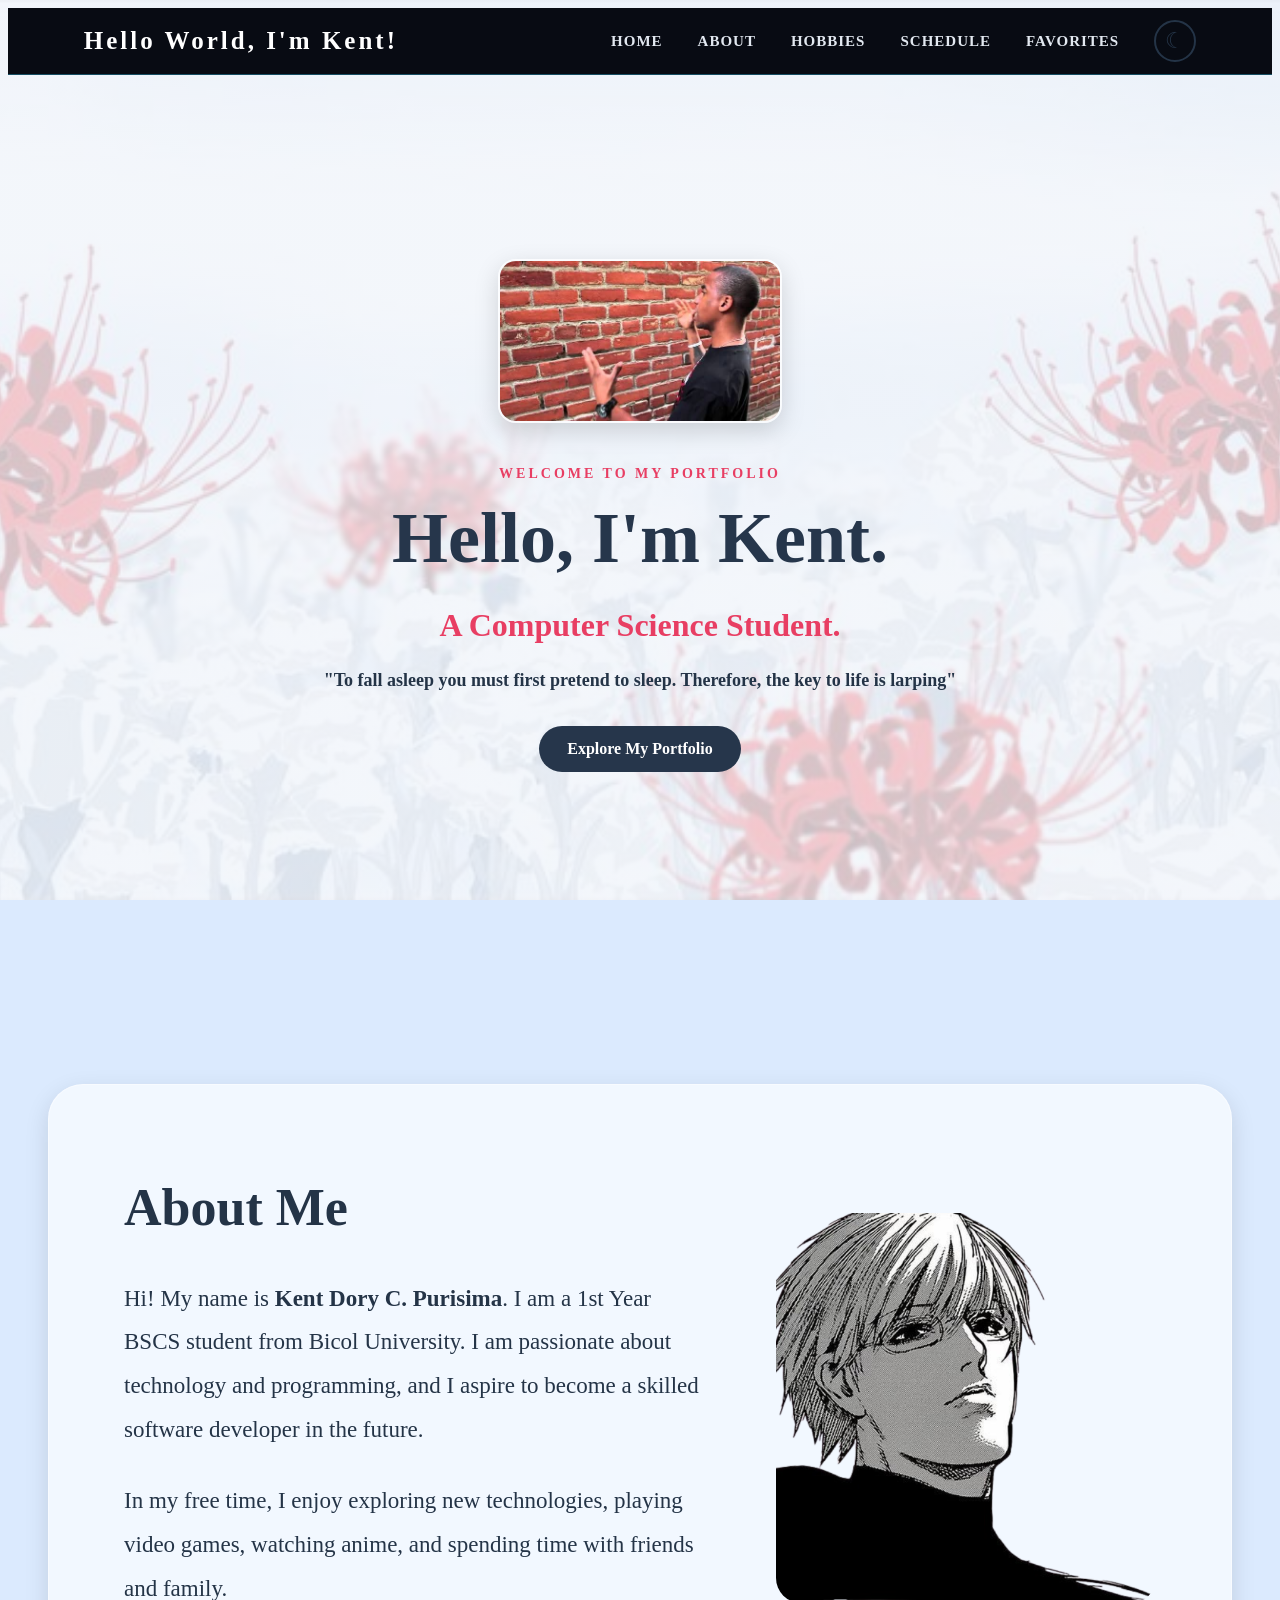
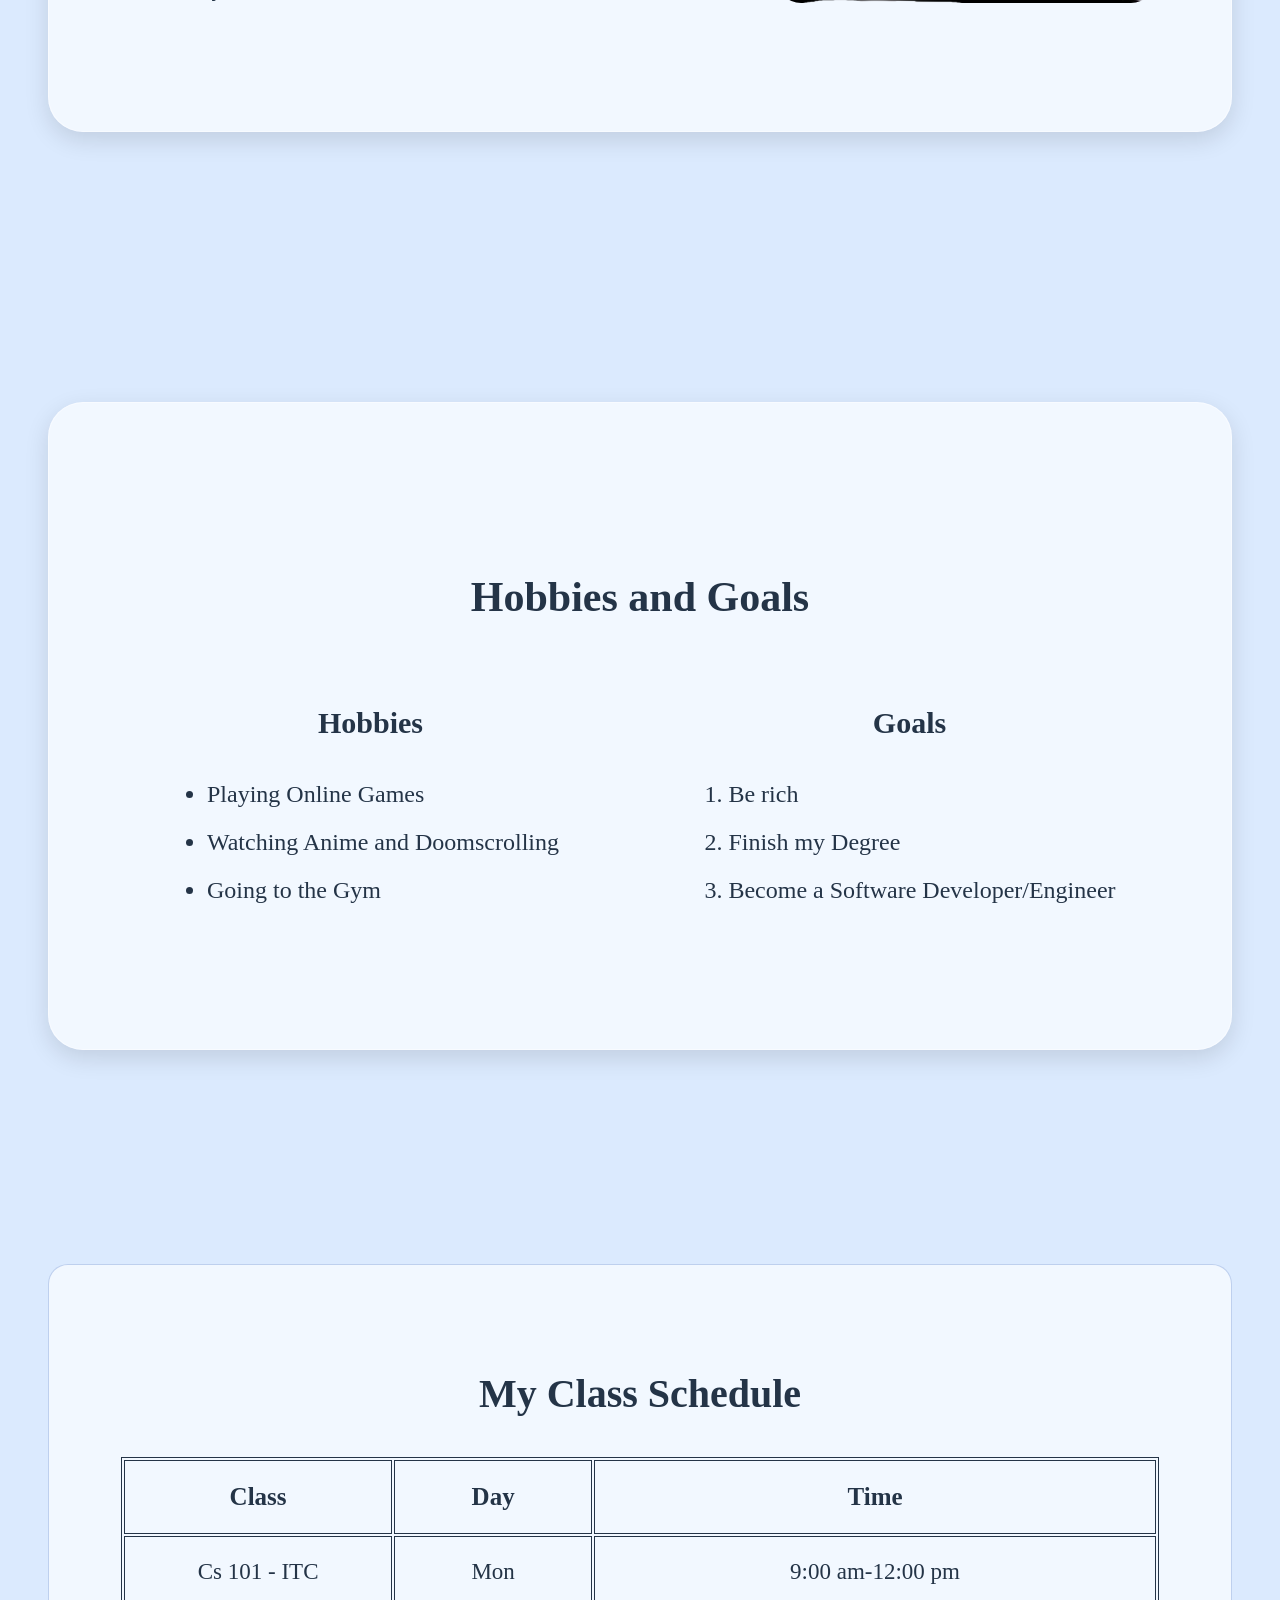
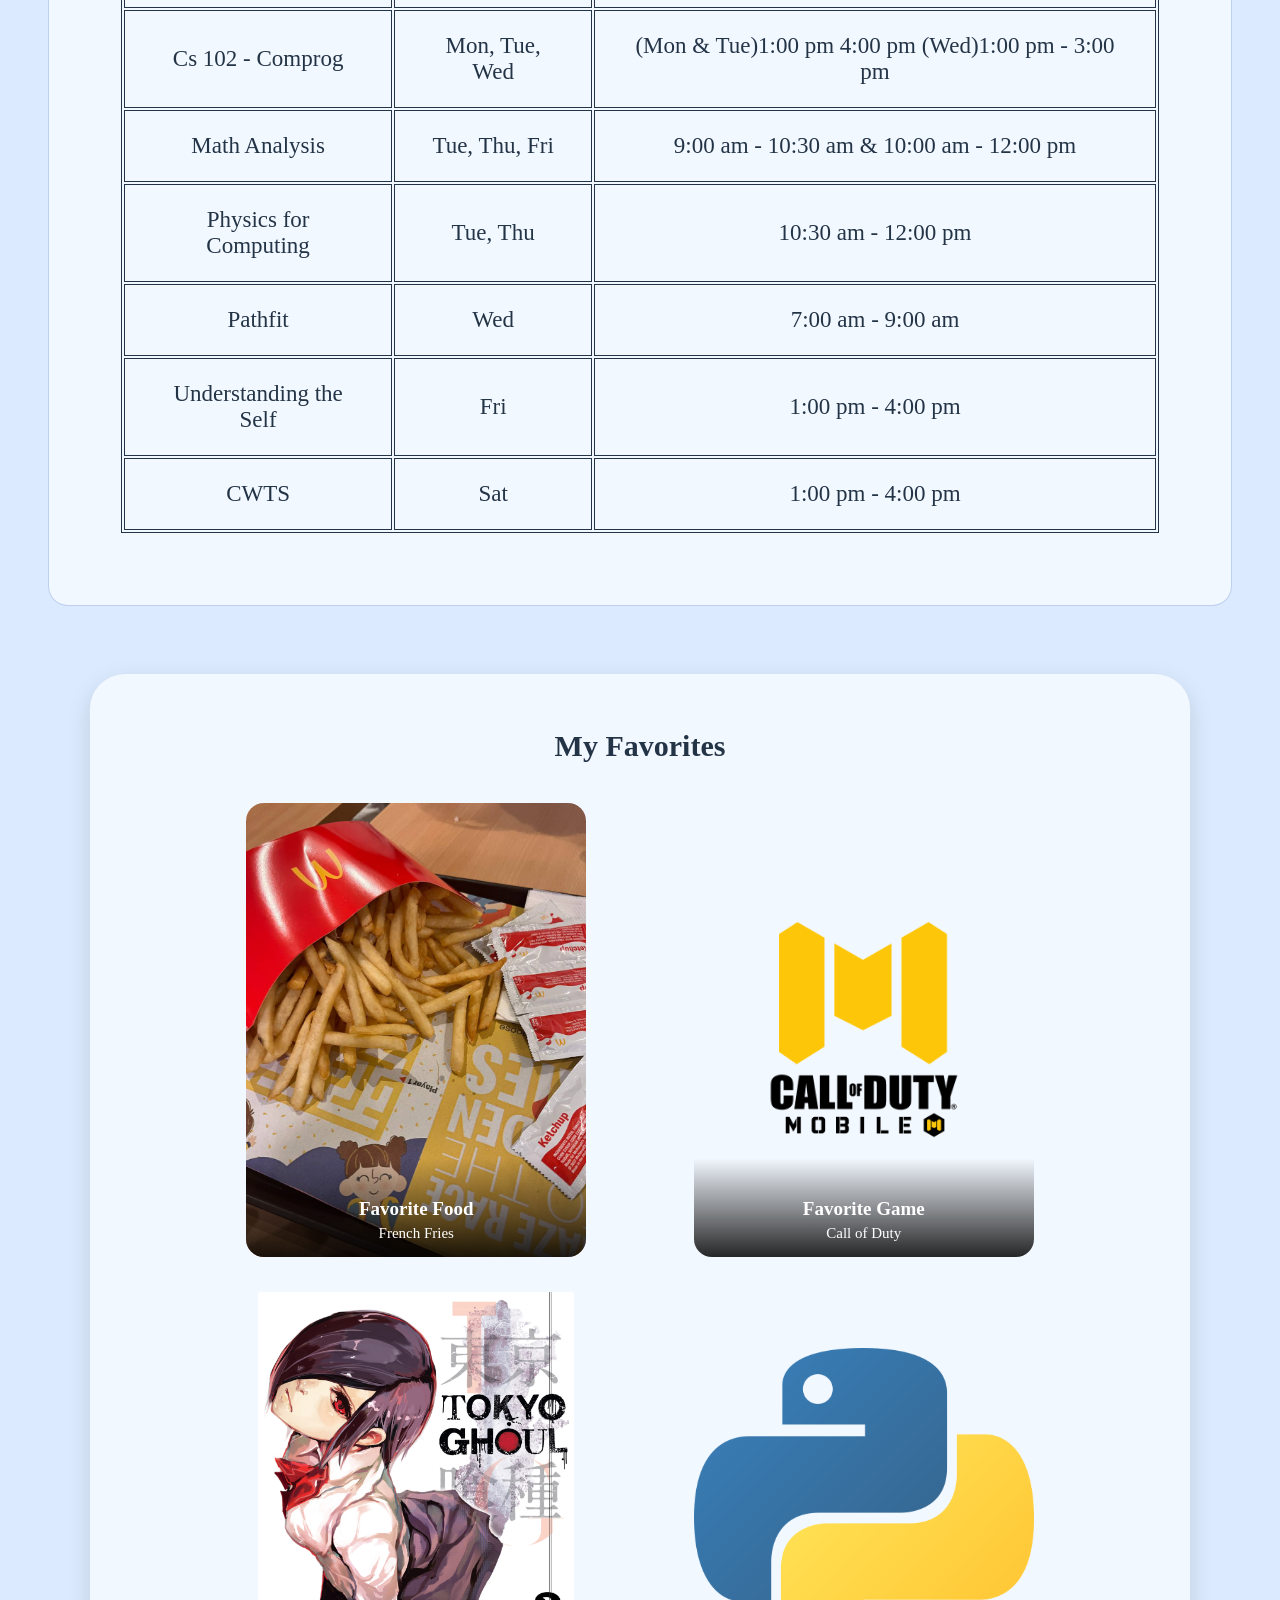
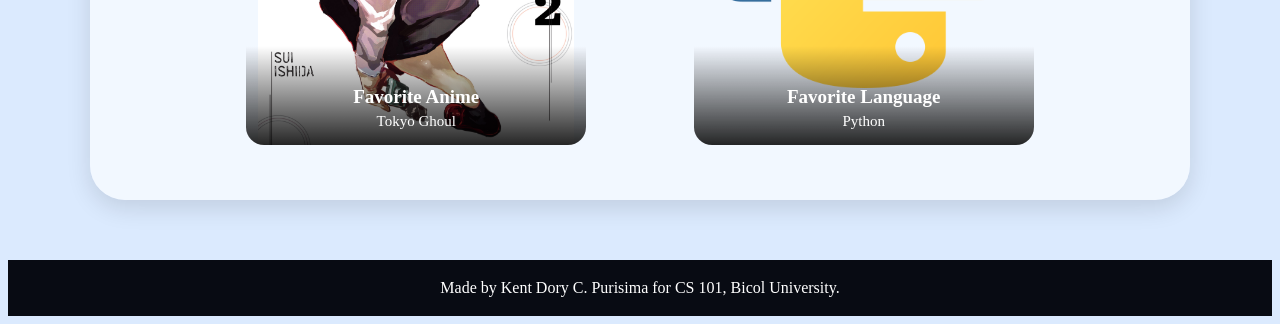
<file: index.html>
<!DOCTYPE html>
<html lang="en">
<head>
    <meta charset="UTF-8">
    <meta http-equiv="X-UA-Compatible" content="IE=edge">
    <meta name="viewport" content="width=device-width, initial-scale=1.0">
    <link rel="icon" type="image/png" href="images/favicon.png">
    <title>PURISIMA, KENT DORY C. | ABOUT ME </title>
    <link rel="stylesheet" href="style.css">
</head>
<body>
<header class="main-header">
    <div class="top-nav">

        <h2 class="logo">Hello World, I'm Kent!</h2>

        <nav>
            <a href="#home">HOME</a>
            <a href="#about">ABOUT</a>
            <a href="#hobbies">HOBBIES</a>
            <a href="#sched">SCHEDULE</a>
            <a href="#fav">FAVORITES</a>

            <button id="themeToggle" class="theme-toggle" type="button">
                <span id="themeIcon">☾</span>
            </button>
        </nav>

    </div>
</header>
<main>
<br>
<section id="home" class="home-hero">
    <div class="home-content">
        <img src="images/Noone.jpeg" alt="None" class="home-image">
        <p class="home-label">WELCOME TO MY PORTFOLIO</p>

        <h1>Hello, I'm Kent.</h1>

        <h2>A Computer Science Student.</h2>

        <p class="home-description">
            <b>"To fall asleep you must first pretend to sleep.
            Therefore, the key to life is larping"</b>
        </p>

        <a href="#about" class="home-button">
            Explore My Portfolio
        </a>
    </div>
</section>
<section id="about" class="page-section">

    <div class="content-card about-card">

        <!-- LEFT SIDE: ABOUT ME TEXT -->
        <div class="about-text">
            <h2>About Me</h2>

            <p>
                Hi! My name is <strong>Kent Dory C. Purisima</strong>.
                I am a 1st Year BSCS student from Bicol University.
                I am passionate about technology and programming,
                and I aspire to become a skilled software developer
                in the future.
            </p>

            <p>
                In my free time, I enjoy exploring new technologies,
                playing video games, watching anime, and spending
                time with friends and family.
            </p>
        </div>

        <!-- RIGHT SIDE: PROFILE PHOTO -->
        <div class="about-image">
            <img src="images/favicon.png" alt="My personal photo">
        </div>

    </div>

</section>
<br>
<section id="hobbies" class="page-section">

    <div class="content-card hobbies-card">

        <h2 class="section-title">Hobbies and Goals</h2>

        <div class="hobbies-goals">

            <div class="hobbies-column">
                <h3>Hobbies</h3>
                <ul>
                    <li>Playing Online Games</li>
                    <li>Watching Anime and Doomscrolling</li>
                    <li>Going to the Gym</li>
                </ul>
            </div>

            <div class="goals-column">
                <h3>Goals</h3>
                <ol>
                    <li>Be rich</li>
                    <li>Finish my Degree</li>
                    <li>Become a Software Developer/Engineer</li>
                </ol>
            </div>

        </div>

    </div>

</section>
<br>
<section id="sched" class="page-section">
    <div class="card section-card">
    <h2>My Class Schedule</h2>
    <table> 
        <thead>
            <tr>
                <th>Class</th>
                <th>Day</th>
                <th>Time</th>
            </tr>
        </thead>
        <tbody>
        <tr>
            <td>Cs 101 - ITC</td>
            <td>Mon</td>
            <td>9:00 am-12:00 pm</td>
        </tr>
        <tr>
            <td>Cs 102 - Comprog</td>
            <td>Mon, Tue, Wed</td>
            <td>
                (Mon & Tue)1:00 pm 4:00 pm
                (Wed)1:00 pm - 3:00 pm  
            </tr>
        </tr>
        <tr>
            <td>Math Analysis</td>
            <td>Tue, Thu, Fri</td>
            <td>9:00 am - 10:30 am & 10:00 am - 12:00 pm</td>
        </tr>
        <tr>
            <td>Physics for Computing</td>
            <td>Tue, Thu</td>
            <td>10:30 am - 12:00 pm</td>
        </tr>
        <tr>
            <td>Pathfit</td>
            <td>Wed</td>
            <td>7:00 am - 9:00 am</td>
        </tr>
        <tr>
            <td>Understanding the Self</td>
            <td>Fri</td>
            <td>1:00 pm - 4:00 pm</td>
        </tr>
        <tr>
            <td>CWTS</td>
            <td>Sat</td>
            <td>1:00 pm - 4:00 pm</td>
        </tr>
        </tbody>
    </table>
    </div>
    <!--tr creates the table row, th defines the header in the table, and td is the individual cell in a row that holds the contents like text and links-->
</section>
<br>
<section id="fav" class="content-card favorites-card">

    <h2>My Favorites</h2>

    <div class="favorites-grid">

        <div class="favorite-item">
            <img src="images/food.jpg" alt="French Fries">
            <div class="favorite-overlay">
                <h3>Favorite Food</h3>
                <p>French Fries</p>
            </div>
        </div>

        <div class="favorite-item">
            <img src="images/cod.png" alt="Call of Duty">
            <div class="favorite-overlay">
                <h3>Favorite Game</h3>
                <p>Call of Duty</p>
            </div>
        </div>

        <div class="favorite-item">
            <img src="images/tokyo-ghoul.jpg" alt="Tokyo Ghoul">
            <div class="favorite-overlay">
                <h3>Favorite Anime</h3>
                <p>Tokyo Ghoul</p>
            </div>
        </div>

        <div class="favorite-item">
            <img src="images/python.png" alt="Python Programming">
            <div class="favorite-overlay">
                <h3>Favorite Language</h3>
                <p>Python</p>
            </div>
        </div>

    </div>

</section>

<!-- The href attribute specifies the destination that a link opens when clicked. -->
</main>
    
    <footer>
        <p>Made by Kent Dory C. Purisima for CS 101, Bicol University.</p>
    </footer>  
<script src="script.js"></script>
</body>
</html>
</file>
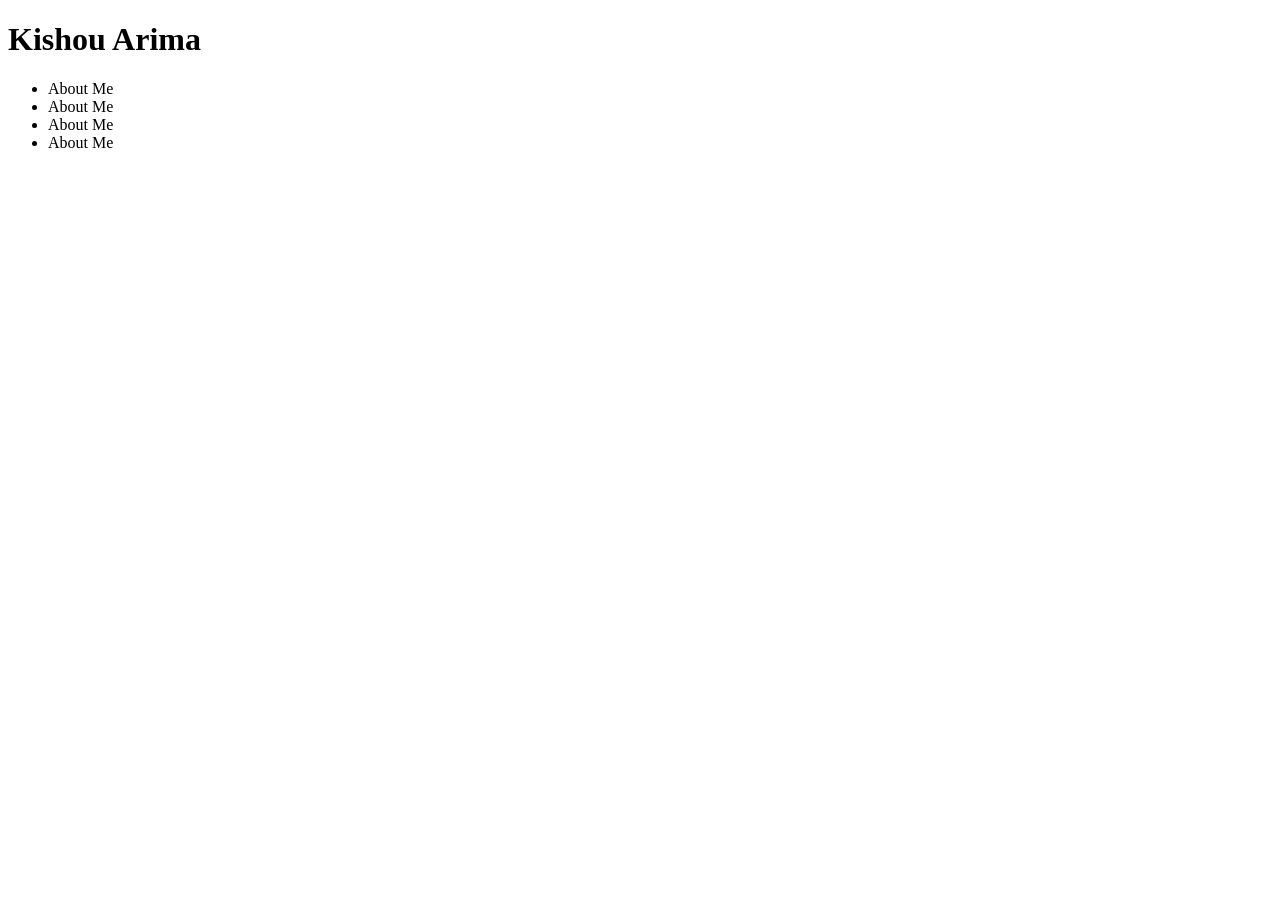
<file: practice.html>
<!DOCTYPE html>
<html lang="en">
<head>
    <meta charset="UTF-8">
    <meta name="viewport" content="width=device-width, initial-scale=1.0">
    <title>Kent Purisima</title>
</head>
<header><h1>Kishou Arima</h1></header>
<body>
    <ul>
        <li>About Me</li>
        <li>About Me</li>
        <li>About Me</li>
        <li>About Me</li>
</body>
</html>
</file>
<file: style.css>
:root {
    --bg-color: #dbeafe;
    --text-color: #243447;
    --header-color: #243447;
    --header-text: white;
    --border-color: #243447;
    --bg-image: url("images/tokyo-light.jpg");
    --bg-overlay: rgba(240, 244, 250, 0.78);
    --container-bg: rgba(255, 255, 255, 0.65);
    --container-border: rgba(71, 118, 199, 0.3);
}

body.dark-theme {
    --bg-color: #121212;
    --text-color: #e5e7eb;
    --header-color: #1e293b;
    --header-text: white;
    --border-color: #64748b;
    --bg-image: url("images/tokyo-dark.jpg");
    --bg-overlay: rgba(8, 8, 12, 0.55);
    --container-bg: rgba(15, 23, 42, 0.70);
    --container-border: rgba(145, 184, 255, 0.25);
}
.main-header {
    background: #080b13;
    padding: 12px 6%;
    border-bottom: 1px solid #164e63;
    position: sticky;
    top: 0;
    z-index: 1000;
}

.top-nav {
    display: flex;
    justify-content: space-between;
    align-items: center;
}
/**/
.logo {
    color: white;
    font-size: 25px;
    letter-spacing: 3px;
    margin: 0;
}

.top-nav nav {
    display: flex;
    align-items: center;
    gap: 35px;
}

.top-nav nav a {
    color: #e2e8f0;
    text-decoration: none;
    font-size: 15px;
    font-weight: bold;
    letter-spacing: 1px;
    transition: color 0.3s ease;
}

.top-nav nav a:hover {
    color: #22d3ee;
}

.theme-toggle {
    width: 42px;
    height: 42px;
    border: 2px solid #e2e8f0;
    border-radius: 50%;
    background: transparent;
    color: #e2e8f0;
    font-size: 22px;
    cursor: pointer;
}
.theme-toggle {
    background-color: transparent;
    border: 2px solid currentColor;
    border-radius: 50%;
    width: 42px;
    height: 42px;
    font-size: 22px;
    cursor: pointer;
    color: inherit;
    transition: transform 0.3s ease;
    flex-shrink: 0;
}

.theme-toggle:hover {
    transform: rotate(20deg);
}
main {
    width: 100%;
    max-width: none;
    margin: 0;
    padding: 0;
    box-sizing: border-box;
}
.home-hero {
    min-height: 85vh;
    display: flex;
    align-items: center;
    justify-content: center;
    text-align: center;
    padding: 40px 20px;
}

.home-content {
    max-width: 800px;
}

.home-label {
    color: #e83e63;
    font-weight: bold;
    letter-spacing: 3px;
    font-size: 14px;
}

.home-content h1 {
    font-size: clamp(42px, 6vw, 72px);
    margin: 15px 0;
    color: #26364b;
}

.home-content h2 {
    font-size: clamp(22px, 3vw, 32px);
    color: #e83e63;
    margin-bottom: 20px;
}

.home-description {
    font-size: 18px;
    line-height: 1.8;
    max-width: 650px;
    margin: 0 auto 30px;
}

.home-button {
    display: inline-block;
    padding: 14px 28px;
    background-color: #26364b;
    color: white;
    text-decoration: none;
    border-radius: 30px;
    font-weight: bold;
    transition: 0.3s ease;
}

.home-button:hover {
    background-color: #e83e63;
    transform: translateY(-4px);
}
.home-image {
    width: 280px;
    height: 160px;
    object-fit: cover;
    border-radius: 18px;
    margin-bottom: 25px;

    border: 2px solid rgba(255, 255, 255, 0.7);
    box-shadow: 0 8px 25px rgba(0, 0, 0, 0.15);
}
body {
    text-align: center;
    background-color: var(--bg-color);

    background-image:
        linear-gradient(var(--bg-overlay), var(--bg-overlay)),
        var(--bg-image);

    background-size: cover;
    background-position: center;
    background-repeat: no-repeat;
    background-attachment: fixed;

    color: var(--text-color);
    transition: background-color 0.3s, color 0.3s;
}
.content-card {
    background: var(--container-bg);
    border: 1px solid var(--container-border);
    border: 1px solid rgba(255, 255, 255, 0.45);
    border-radius: 35px;
    padding: 35px;
    margin-bottom: 30px;

    box-shadow: 0 8px 25px rgba(0, 0, 0, 0.12);

    backdrop-filter: blur(5px);
    -webkit-backdrop-filter: blur(5px);

    text-align: center;
}
hr {
    border: none;
    height: 1px;
    background-color: var(--border-color);
}
h2 {
    color: var(--text-color);
}
.nav-container {
    display: flex;
    align-items: center;
    justify-content: center;
    gap: 25px;
}
.nav-container nav ul {
    margin: 0;
}
nav ul {
    display: flex;
    justify-content: center;
    gap: 20px;
    list-style: none;
    padding: 0;
}
nav a {
    color: #243447;
    text-decoration: none;
    font-weight: bold;
    display: inline-block;
    transition: transform 0.2s ease;
}
nav a:hover {
    transform: scale(1.2);
}
table {
    margin: 0 auto;
    border: 1px solid;
}
th, td {
    border: 1px solid var(--border-color);
    padding: 10px;
}
ul, ol {
    text-align: left;
    display: inline-block;
}
.card {
    background-color: var(--container-bg);
    border: 1px solid var(--container-border);
    border-radius: 20px;
    padding: 30px;
    margin: 25px auto;
    max-width: 1000px;
}
.page-section {
    min-height: 100vh;
    width: 100%;
    display: flex;
    justify-content: center;
    align-items: center;
    padding: 90px 40px 50px;
    box-sizing: border-box;
}
/* ============================= */
/*         ABOUT ME PAGE         */
/* ============================= */

.about-card {
    width: 100%;
    max-width: 1272px;
    min-height: 72vh;
    box-sizing: border-box;

    display: flex;
    align-items: center;
    justify-content: space-between;
    gap: 65px;

    padding: 65px 75px;
    margin: 0 auto;

    border-radius: 35px;
    text-align: left;
}

/* LEFT SIDE - TEXT */

.about-text {
    flex: 1;
    max-width: 650px;
}

.about-text h2 {
    font-size: 52px;
    margin-top: 0;
    margin-bottom: 40px;
}

.about-text p {
    font-size: 23px;
    line-height: 1.9;
    margin-bottom: 28px;
}

/* RIGHT SIDE - PHOTO */

.about-image {
    flex: 0 0 380px;
    display: flex;
    justify-content: center;
    align-items: center;
}

.about-image img {
    width: 100%;
    height: 390px;
    object-fit: cover;
    object-position: center;
    border-radius: 25px;
}

/* RESPONSIVE - MOBILE */

@media (max-width: 768px) {

    .about-card {
        flex-direction: column;
        min-height: auto;
        padding: 40px 25px;
        gap: 35px;
    }

    .about-text {
        max-width: 100%;
    }

    .about-text h2 {
        font-size: 38px;
        margin-bottom: 25px;
    }

    .about-text p {
        font-size: 18px;
        line-height: 1.8;
    }

    .about-image {
        flex: none;
        width: 100%;
        max-width: 300px;
    }

    .about-image img {
        height: 320px;
    }
}
.section-title {
    text-align: center;
    margin-bottom: 35px;
}

.hobbies-goals {
    display: grid;
    grid-template-columns: 1fr 1fr;
    gap: 40px;
}
.hobbies-card {
    width: 100%;
    max-width: 1272px;
    min-height: 72vh;
    padding: 72px;
    margin: 0 auto;
    box-sizing: border-box;

    display: flex;
    flex-direction: column;
    justify-content: center;
}
.hobbies-column h3,
.goals-column h3 {
    text-align: center;
    margin-bottom: 25px;
}

.hobbies-column ul,
.goals-column ol {
    display: table;
    margin: 0 auto;
    padding-left: 25px;
    text-align: left;
    line-height: 1.8;
}
.hobbies-container {
    padding: 70px;
}
@media (max-width: 768px) {
    .hobbies-card {
        min-height: auto;
        padding: 35px 25px;
    }
}
/* HOBBIES AND GOALS - TEXT SIZE */

.hobbies-card .section-title {
    font-size: 42px;
    margin-bottom: 55px;
}

.hobbies-card .hobbies-column h3,
.hobbies-card .goals-column h3 {
    font-size: 30px;
    margin-bottom: 30px;
}

.hobbies-card .hobbies-column li,
.hobbies-card .goals-column li {
    font-size: 24px;
    line-height: 2;
}
.section-card {
    width: 100%;
    max-width: 1272px;
    min-height: 72vh;
    padding: 72px;
    margin: 0 auto;
    box-sizing: border-box;

    display: flex;
    flex-direction: column;
    justify-content: center;
}

/* Keep containers responsive */
@media (max-width: 768px) {

    .hobbies-card,
    .section-card {
        min-height: auto;
        padding: 35px 25px;
    }
}
/* SCHEDULE TEXT SIZE */
.section-card h2 {
    font-size: 40px;
    margin-bottom: 40px;
}

/* Table text */
.section-card table {
    font-size: 23px;
}

/* Table headings */
.section-card th {
    font-size: 25px;
    font-weight: bold;
    padding: 22px 28px;
}

/* Table contents */
.section-card td {
    font-size: 23px;
    padding: 22px 28px;
}
/* FAVORITES SECTION */
.favorites-card {
    width: 100%;
    max-width: 1100px;
    min-height: 72vh;
    margin: 0 auto;
    padding: 55px;
    box-sizing: border-box;
    border: none;
    outline: none;
    border-radius: 35px;
    overflow: visible;
}

.favorites-card h2 {
    font-size: 30px;
    margin: 0 0 40px;
}

/* Align all four photos in a 2x2 grid */
.favorites-grid {
    display: grid;
    grid-template-columns: repeat(2, minmax(0, 1fr));
    justify-items: center;
    align-items: start;
    gap: 35px 45px;
    width: 100%;
    max-width: 850px;
    margin: 0 auto;
}

/* Portrait image windows */
.favorite-item {
    position: relative;
    width: 100%;
    max-width: 340px;
    aspect-ratio: 3 / 4;
    overflow: hidden;
    border: none;
    outline: none;
    border-radius: 18px;
    background: transparent;
    box-shadow: none;
}

/* Remove previous positioning adjustments */
.favorite-item:nth-child(1),
.favorite-item:nth-child(2),
.favorite-item:nth-child(3),
.favorite-item:nth-child(4) {
    grid-column: auto;
    grid-row: auto;
    margin: 0;
    transform: none;
}

/* Show the entire photo */
.favorite-item img {
    display: block;
    width: 100%;
    height: 100%;
    object-fit: contain;
    object-position: center;
    padding: 0;
    box-sizing: border-box;
    border: none;
}

.favorite-overlay {
    position: absolute;
    bottom: 0;
    left: 0;
    width: 100%;
    padding: 25px 10px 15px;
    box-sizing: border-box;
    color: white;
    text-align: center;
    background: linear-gradient(transparent,
            rgba(0, 0, 0, 0.85));
}

.favorite-overlay h3 {
    font-size: 19px;
    margin: 15px 0 5px;
}

.favorite-overlay p {
    font-size: 15px;
    margin: 0;
}
.favorites-card {
    margin: 0 auto 60px;
}
/* Mobile layout */
@media (max-width: 768px) {
    .favorites-card {
        width: 92%;
        min-height: auto;
        padding: 35px 20px;
    }

    .favorites-grid {
        grid-template-columns: 1fr;
        gap: 30px;
    }

    .favorite-item {
        width: 100%;
        max-width: 300px;
    }
}
/* MOBILE RESPONSIVENESS */
@media screen and (max-width: 768px) {

    /* General layout */
    body {
        overflow-x: hidden;
    }

    /* Navigation */
    nav {
        flex-direction: column;
        align-items: center;
        gap: 15px;
        padding: 15px;
    }

    /* Hero section */
    .hero {
        padding: 30px 15px;
        text-align: center;
    }

    .hero img {
        width: 90%;
        max-width: 350px;
        height: auto;
    }

    .hero h1 {
        font-size: 28px;
    }

    /* About Me section */
    .about-container {
        flex-direction: column;
        align-items: center;
        text-align: center;
        width: 90%;
        padding: 25px 15px;
    }

    .about-container img {
        width: 80%;
        max-width: 300px;
        height: auto;
    }

    .about-container p {
        font-size: 16px;
        line-height: 1.7;
    }

    /* Favorites */
    .favorites-container {
        grid-template-columns: 1fr;
        gap: 25px;
        width: 90%;
    }

    .favorite-card {
        width: 100%;
        max-width: 300px;
        margin: auto;
    }

    /* Schedule table */
    table {
        width: 100%;
        font-size: 14px;
    }

    th,
    td {
        padding: 10px 6px;
    }

    /* Footer */
    footer {
        text-align: center;
        padding: 15px;
        font-size: 13px;
    }
}
footer {
    background-color: #080b13;
    color: white;
    padding: 3px;
}
</file>
